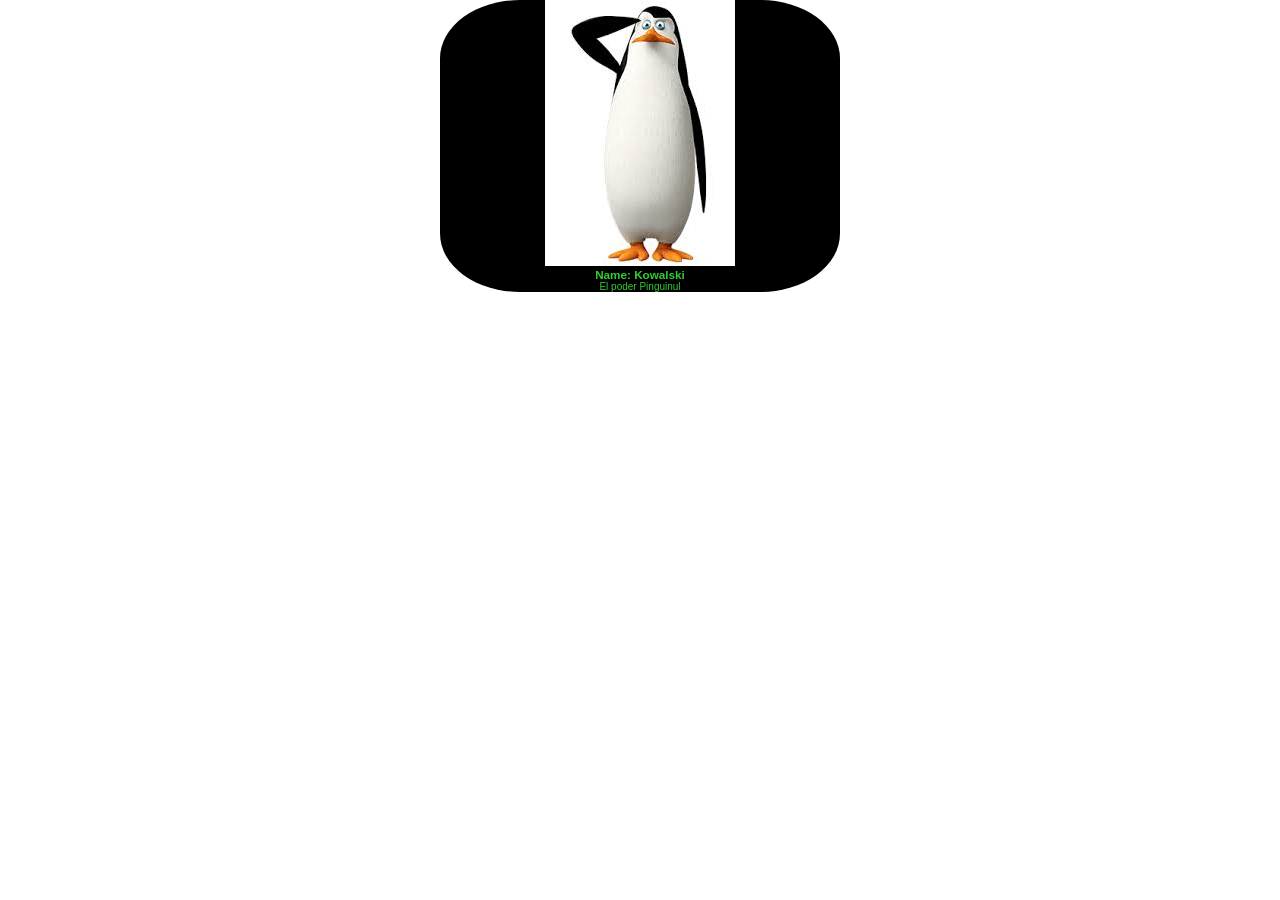
<file: index.html>
<!DOCTYPE html>
<html lang="en">
<head>
    <meta charset="UTF-8">
    <meta name="viewport" content="width=device-width, initial-scale=1.0">
    <title>Document</title>
    <link rel="stylesheet" href="style.css">
</head>
<body>
    <section>
        <div class="card">
            <figure> 
                <img src="[data-uri]">
            </figure>
            <h3> Name: Kowalski </h3>
            <p> El <span> poder </span> Pinguinul </p>
        </div>
        
    </section>
</body>
</html>
</file>
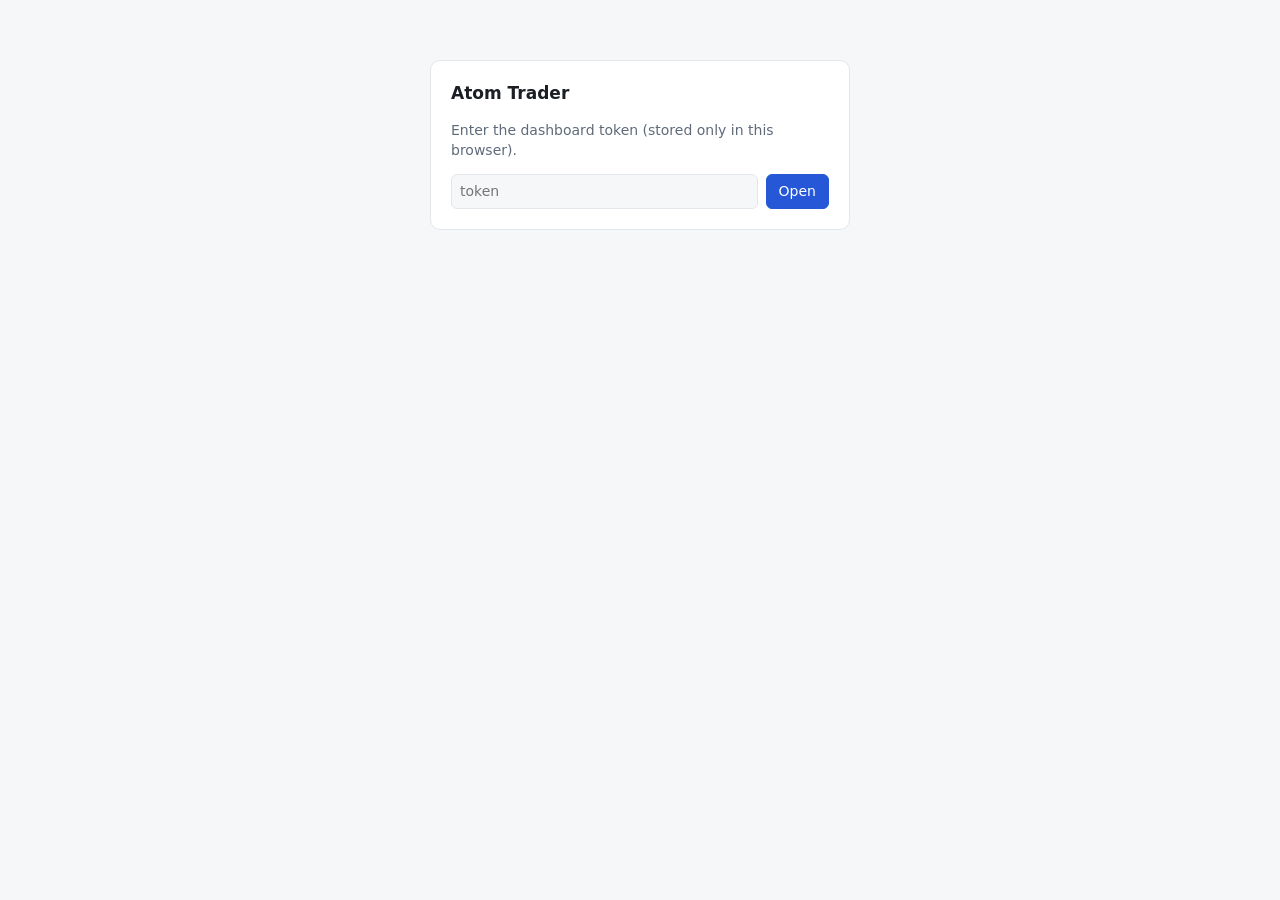
<file: atomtrader/dashboard/static/index.html>
<!doctype html>
<html lang="en">
<head>
<meta charset="utf-8">
<meta name="viewport" content="width=device-width, initial-scale=1">
<title>Atom Trader</title>
<style>
:root{--bg:#f6f7f9;--card:#fff;--fg:#1b1f24;--muted:#5f6b7a;--line:#e3e7ec;--pos:#137a3f;--neg:#b42318;--warn:#b54708;--accent:#2557d6;--paper:#7a4cc2}
@media (prefers-color-scheme:dark){:root{--bg:#0f1216;--card:#171b21;--fg:#e6e9ee;--muted:#9aa4b2;--line:#262c35;--pos:#3ccf7a;--neg:#ff6b5e;--warn:#f5a524;--accent:#6f9bff;--paper:#b48cff}}
*{box-sizing:border-box}body{margin:0;background:var(--bg);color:var(--fg);font:14px/1.45 system-ui,-apple-system,Segoe UI,Roboto,sans-serif}
header{display:flex;flex-wrap:wrap;gap:12px;align-items:center;justify-content:space-between;padding:14px 16px;border-bottom:1px solid var(--line);background:var(--card);position:sticky;top:0;z-index:2}
h1{font-size:17px;margin:0}h2{font-size:14px;margin:0 0 10px;text-transform:uppercase;letter-spacing:.04em;color:var(--muted)}
.badge{display:inline-block;padding:2px 8px;border-radius:999px;font-size:12px;font-weight:600;border:1px solid currentColor}
.paper{color:var(--paper)}.stale{color:var(--neg)}.ok{color:var(--pos)}
main{padding:16px;display:grid;gap:16px;grid-template-columns:repeat(auto-fit,minmax(min(100%,520px),1fr));max-width:1500px;margin:0 auto}
section{background:var(--card);border:1px solid var(--line);border-radius:10px;padding:14px;min-width:0}
.wide{grid-column:1/-1}.kpis{display:grid;grid-template-columns:repeat(auto-fit,minmax(130px,1fr));gap:10px}
.kpi{border:1px solid var(--line);border-radius:8px;padding:8px 10px}.kpi b{display:block;font-size:17px}.kpi span{color:var(--muted);font-size:12px}
.tbl{overflow-x:auto}table{width:100%;border-collapse:collapse;font-size:13px}th,td{text-align:left;padding:6px 8px;border-bottom:1px solid var(--line);white-space:nowrap}
th{color:var(--muted);font-weight:500}td.num{text-align:right;font-variant-numeric:tabular-nums}
.pos{color:var(--pos)}.neg{color:var(--neg)}.muted{color:var(--muted)}
button{font:inherit;padding:6px 12px;border-radius:6px;border:1px solid var(--line);background:var(--card);color:var(--fg);cursor:pointer}
button.danger{background:var(--neg);color:#fff;border-color:var(--neg)}button.primary{background:var(--accent);color:#fff;border-color:var(--accent)}
.controls{display:flex;flex-wrap:wrap;gap:8px;align-items:center}input{font:inherit;padding:6px 8px;border-radius:6px;border:1px solid var(--line);background:var(--bg);color:var(--fg);min-width:0}
.feed{max-height:360px;overflow:auto;font-size:12.5px}.feed div{padding:4px 0;border-bottom:1px solid var(--line)}
#login{max-width:420px;margin:60px auto;background:var(--card);border:1px solid var(--line);border-radius:10px;padding:20px}
svg{width:100%;height:70px}
</style>
</head>
<body>
<div id="login" hidden>
  <h1>Atom Trader</h1><p class="muted">Enter the dashboard token (stored only in this browser).</p>
  <div class="controls"><input id="tok" type="password" placeholder="token" style="flex:1"><button class="primary" onclick="saveTok()">Open</button></div>
</div>
<div id="app" hidden>
<header>
  <div><h1>Atom Trader <span id="label" class="badge paper">PAPER — simulated funds</span></h1>
  <div class="muted" id="hb"></div></div>
  <div class="controls">
    <button class="danger" onclick="confirmCmd('emergency_stop',{reason:'dashboard'},'EMERGENCY STOP: block all new entries?')">Emergency stop</button>
    <button onclick="cmd('clear_emergency_stop')">Clear stop</button>
    <button onclick="cmd('pause')">Pause</button><button onclick="cmd('resume')">Resume</button>
    <button id="autoBtn" onclick="toggleAuto()">Autonomous: ?</button>
  </div>
</header>
<main>
  <section class="wide"><h2>Account</h2><div class="kpis" id="kpis"></div><svg id="curve" preserveAspectRatio="none"></svg></section>
  <section class="wide"><h2>Active positions</h2><div class="tbl"><table id="positions"></table></div></section>
  <section class="wide"><h2>Opportunities</h2><div class="tbl"><table id="opps"></table></div></section>
  <section><h2>Narratives</h2><div class="tbl"><table id="narr"></table></div><h2 style="margin-top:14px">Rotation alerts</h2><div class="tbl"><table id="rot"></table></div></section>
  <section><h2>Performance (closed trades, net of their fees; failed-tx fees shown under Account)</h2><div class="kpis" id="perf"></div><div class="tbl" style="margin-top:10px"><table id="byStrat"></table></div><div class="tbl"><table id="byMode"></table></div><div class="tbl"><table id="byChain"></table></div></section>
  <section><h2>Controls</h2>
    <div class="controls" id="chains"></div>
    <div class="controls" style="margin-top:10px"><input id="bl" placeholder="chain:address to blacklist" style="flex:1"><button onclick="blacklist()">Blacklist</button></div>
    <div class="controls" style="margin-top:10px"><input id="riskKey" placeholder="risk field e.g. max_open_positions" style="flex:1"><input id="riskVal" placeholder="value" style="width:90px"><button onclick="setRisk()">Set</button></div>
    <div class="tbl" style="margin-top:10px"><table id="limits"></table></div>
    <div class="muted" id="cmdres" style="margin-top:8px"></div></section>
  <section><h2>Events &amp; notifications</h2><div class="feed" id="events"></div></section>
  <section class="wide"><h2>Recent trades</h2><div class="tbl"><table id="trades"></table></div></section>
</main>
</div>
<script>
const $=id=>document.getElementById(id);
let TOKEN=null; try{TOKEN=localStorage.getItem('atomTok')}catch(e){}
let STATE=null;
function saveTok(){TOKEN=$('tok').value.trim();try{localStorage.setItem('atomTok',TOKEN)}catch(e){};boot()}
const esc=s=>String(s??'—').replace(/[&<>"']/g,c=>({'&':'&amp;','<':'&lt;','>':'&gt;','"':'&quot;',"'":'&#39;'}[c]));
const eur=v=>v==null?'—':'€'+Number(v).toLocaleString(undefined,{minimumFractionDigits:2,maximumFractionDigits:2});
const pct=v=>v==null?'—':(Number(v)>=0?'+':'')+Number(v).toFixed(1)+'%';
const cls=v=>v==null?'':(Number(v)>=0?'pos':'neg');
const num=(v,d=2)=>v==null?'—':Number(v).toFixed(d);
async function api(path,opts={}){const r=await fetch(path,{...opts,headers:{'Authorization':'Bearer '+TOKEN,'Content-Type':'application/json'}});if(r.status===401){try{localStorage.removeItem('atomTok')}catch(e){};TOKEN=null;boot();throw new Error('unauthorized')}return r.json()}
async function cmd(action,args={}){const r=await api('/api/command',{method:'POST',body:JSON.stringify({action,args})});$('cmdres').textContent=r.detail?('Rejected: '+r.detail):('Queued #'+r.queued+' ('+action+') — the engine applies it on its next cycle.');setTimeout(load,1500)}
function confirmCmd(a,args,msg){if(confirm(msg))cmd(a,args)}
function toggleAuto(){const on=!!(STATE&&STATE.controls.autonomous);confirmCmd('autonomous',{enabled:!on},on?'Disable autonomous mode?':'Enable autonomous PAPER trading?')}
function blacklist(){const t=$('bl').value.trim();if(t)confirmCmd('blacklist',{token:t,reason:'dashboard'},'Blacklist '+t+'?')}
function setRisk(){const k=$('riskKey').value.trim(),v=$('riskVal').value.trim();if(k&&v)confirmCmd('set_risk',{[k]:isNaN(v)?v:Number(v)},'Set '+k+' = '+v+'? (hard ceilings still apply)')}
function table(el,head,rows){$(el).innerHTML='<tr>'+head.map(h=>'<th>'+h+'</th>').join('')+'</tr>'+(rows.length?rows.join(''):'<tr><td class="muted" colspan="'+head.length+'">None</td></tr>')}
function curve(points){const s=$('curve');const v=points.map(Number).filter(x=>!isNaN(x));if(v.length<2){s.innerHTML='';return}
 const mn=Math.min(...v),mx=Math.max(...v),w=1000,h=70,r=mx-mn||1;const d=v.map((x,i)=>(i?'L':'M')+(i/(v.length-1)*w).toFixed(1)+','+(h-(x-mn)/r*(h-6)-3).toFixed(1)).join('');
 s.setAttribute('viewBox','0 0 '+w+' '+h);s.innerHTML='<path d="'+d+'" fill="none" stroke="var(--accent)" stroke-width="2" vector-effect="non-scaling-stroke"/>'}
function mt(m){return m||{}}
function render(st){STATE=st;const a=st.account||{};$('label').textContent=st.label;
 $('hb').innerHTML=st.engine.stale?'<span class="stale">Engine heartbeat stale ('+esc(st.engine.heartbeat)+') — positions may not be managed</span>':'<span class="ok">Engine live</span> · last update '+esc(st.engine.heartbeat);
 $('autoBtn').textContent='Autonomous: '+(st.controls.autonomous?'ON':'OFF');
 const k=[['Total equity',eur(a.equity_eur)],['Available cash',eur(a.cash_eur)],['Invested',eur(a.invested_eur)],['Realized P&L',eur(a.realized_pnl_eur)],['Unrealized P&L',eur(a.unrealized_pnl_eur)],['Daily P&L',eur(a.daily_pnl_eur)],['Total fees (incl. failed tx)',eur(a.fees_eur)],['Failed-tx fees',eur(a.failed_tx_fees_eur)],['Current drawdown',num(a.current_drawdown_pct,1)+'%'],['Max drawdown',num(a.max_drawdown_pct,1)+'%'],['Entries today',a.entries_today??'—'],['Status',st.controls.emergency_stop?'EMERGENCY STOP':st.controls.global_pause?'PAUSED':a.daily_halt?'DAILY LOSS HALT':'running']];
 $('kpis').innerHTML=k.map(([l,v])=>'<div class="kpi"><span>'+l+'</span><b>'+esc(v)+'</b></div>').join('');curve(a.equity_curve||[]);
 table('positions',['Token','Chain','Strategy','Entry $','Now $','Value','Unrealized','Return','Held (min)','Mode','Stop $','Target','']
  ,st.positions.map(p=>'<tr><td>'+esc(p.token)+'</td><td>'+esc(p.chain)+'</td><td>'+esc(p.strategy)+'</td><td class="num">'+esc(p.entry_price_usd)+'</td><td class="num">'+esc(p.current_price_usd)+'</td><td class="num">'+eur(p.value_eur)+'</td><td class="num '+cls(p.unrealized_pnl_eur)+'">'+eur(p.unrealized_pnl_eur)+'</td><td class="num '+cls(p.return_pct)+'">'+pct(p.return_pct)+'</td><td class="num">'+esc(p.holding_minutes)+'</td><td>'+esc(p.mode)+'</td><td class="num">'+esc(p.stop_usd&&Number(p.stop_usd).toPrecision(6))+'</td><td class="num">'+pct(p.target_pct)+'</td><td><button class="close-pos" data-pid="'+esc(p.position_id)+'" data-sym="'+esc(p.token)+'">Close</button></td></tr>'));
 const o=st.opportunities||{};
 table('opps',['Token','Chain','Moonshot','Conf.','Liquidity','Vol accel','Buyer accel','1h','24h','Narrative','Insider risk','Flags'],(o.candidates||[]).map(c=>'<tr><td>'+esc(c.token)+'</td><td>'+esc(c.chain)+'</td><td class="num"><b>'+num(c.moonshot,0)+'</b></td><td class="num">'+num(c.confidence)+'</td><td class="num">$'+Number(c.liquidity_usd||0).toLocaleString(undefined,{maximumFractionDigits:0})+'</td><td class="num">'+num(c.volume_accel,1)+'×</td><td class="num">'+num(c.buyer_accel,1)+'×</td><td class="num '+cls(c.chg_h1)+'">'+pct(c.chg_h1)+'</td><td class="num '+cls(c.chg_h24)+'">'+pct(c.chg_h24)+'</td><td>'+esc(c.narrative)+'</td><td class="num">'+esc(c.insider_score)+'</td><td class="muted">'+esc((c.flags||[]).join(', '))+'</td></tr>'));
 table('narr',['Term','Status','Strength','Mentions','Authors','Accel','Tokens'],(o.narratives||[]).map(n=>'<tr title="'+esc(n.headline)+'"><td>'+esc(n.term)+'</td><td>'+esc(n.status)+'</td><td class="num">'+num(n.strength)+'</td><td class="num">'+esc(n.mentions)+'</td><td class="num">'+esc(n.authors)+'</td><td class="num">'+num(n.acceleration,1)+'×</td><td>'+esc((n.tokens||[]).join(', '))+'</td></tr>'));
 table('rot',['Narrative','Leader','Follower','Score','Crowded','Evidence'],(o.rotations||[]).map(r=>'<tr><td>'+esc(r.narrative)+'</td><td>'+esc(r.leader.split(':')[1]?.slice(0,8))+'</td><td>'+esc(r.follower.split(':')[1]?.slice(0,8))+'</td><td class="num">'+num(r.score)+'</td><td>'+(r.crowded?'yes':'no')+'</td><td class="muted">'+esc(r.evidence_type)+'</td></tr>'));
 const pf=st.performance.overall;const pk=[['Trades',pf.trades],['Win rate',pf.win_rate==null?'—':(pf.win_rate*100).toFixed(0)+'%'],['Net P&L',eur(pf.net_pnl_eur)],['Profit factor',pf.profit_factor==null?'—':pf.profit_factor],['Avg win',eur(pf.avg_win_eur)],['Avg loss',eur(pf.avg_loss_eur)],['Avg hold',pf.avg_hold_minutes==null?'—':num(pf.avg_hold_minutes,0)+' min'],['Fees',eur(pf.fees_eur)]];
 $('perf').innerHTML=pk.map(([l,v])=>'<div class="kpi"><span>'+l+'</span><b>'+esc(v)+'</b></div>').join('');
 const bt=(el,title,obj)=>table(el,[title,'Trades','Win rate','Net','PF'],Object.entries(obj||{}).map(([k,m])=>'<tr><td>'+esc(k)+'</td><td class="num">'+m.trades+'</td><td class="num">'+(m.win_rate==null?'—':(m.win_rate*100).toFixed(0)+'%')+'</td><td class="num '+cls(m.net_pnl_eur)+'">'+eur(m.net_pnl_eur)+'</td><td class="num">'+esc(m.profit_factor)+'</td></tr>'));
 bt('byStrat','Strategy',st.performance.by_strategy);bt('byMode','Exit mode (runner perf.)',st.performance.by_mode);bt('byChain','Chain',st.performance.by_chain);
 $('chains').innerHTML=['solana','base','bsc'].map(c=>{const paused=(st.controls.paused_chains||[]).includes(c);return '<button onclick="cmd(\''+(paused?'resume_chain':'pause_chain')+'\',{chain:\''+c+'\'})">'+c+': '+(paused?'paused — resume':'enabled — pause')+'</button>'}).join('');
 table('limits',['Risk limit','Value'],Object.entries(st.risk_limits).map(([k,v])=>'<tr><td>'+esc(k)+'</td><td class="num">'+esc(v)+'</td></tr>'));
 $('events').innerHTML=st.events.map(e=>'<div><span class="muted">'+esc(String(e.at).slice(11,19))+'</span> <b>'+esc(e.kind)+'</b> '+esc(e.detail)+'</div>').join('');
 table('trades',['Closed','Token','Strategy','Net','Fees','Return','Peak','Held','Exit reason','Mode'],(st.performance.recent_trades||[]).map(t=>'<tr><td>'+esc(String(t.closed_at).slice(5,16))+'</td><td>'+esc(String(t.token).split(':')[1]?.slice(0,8))+'</td><td>'+esc(t.strategy)+'</td><td class="num '+cls(t.net_pnl_eur)+'">'+eur(t.net_pnl_eur)+'</td><td class="num">'+eur(t.fees_eur)+'</td><td class="num '+cls(t.realized_return_pct)+'">'+pct(t.realized_return_pct)+'</td><td class="num">'+pct(t.max_favorable_pct)+'</td><td class="num">'+Math.round((new Date(t.closed_at)-new Date(t.opened_at))/60000)+'m</td><td>'+esc(t.exit_reason)+'</td><td>'+esc(t.max_mode)+'</td></tr>'));
}
// Token names are attacker-controlled: never put data inside inline handlers (HTML escaping
// does not protect a JS string inside an attribute). Values travel as data-* attributes.
document.addEventListener('click',e=>{const b=e.target.closest('button.close-pos');if(b)confirmCmd('close_position',{position_id:b.dataset.pid},'Close '+b.dataset.sym+' at market?')});
async function load(){try{render(await api('/api/state'))}catch(e){}}
function boot(){if(!TOKEN){$('login').hidden=false;$('app').hidden=true;return}$('login').hidden=true;$('app').hidden=false;load()}
boot();setInterval(()=>{if(TOKEN)load()},5000);
</script>
</body>
</html>
</file>
<file: style.css>
*{
    margin:  0;
    padding: 0;
    box-sizing: border-box;
}

html{
    font-family: 'Gill Sans', 'Gill Sans MT', Calibri, 'Trebuchet MS', sans-serif;
    font-size: 10px;
}

section{
    width: 100%;
    display: flex;
    justify-content: space-between;

}

section .card{
    background-color: black;
    color: limegreen;
    display: flex;
    flex-direction: column;
    justify-content: center;
    align-items: center;
    margin: 0 auto;
    border-radius: 20%;
    overflow: hidden;
    width: 400px;

}

section .card figure img {

width: 100%;
}
</file>
